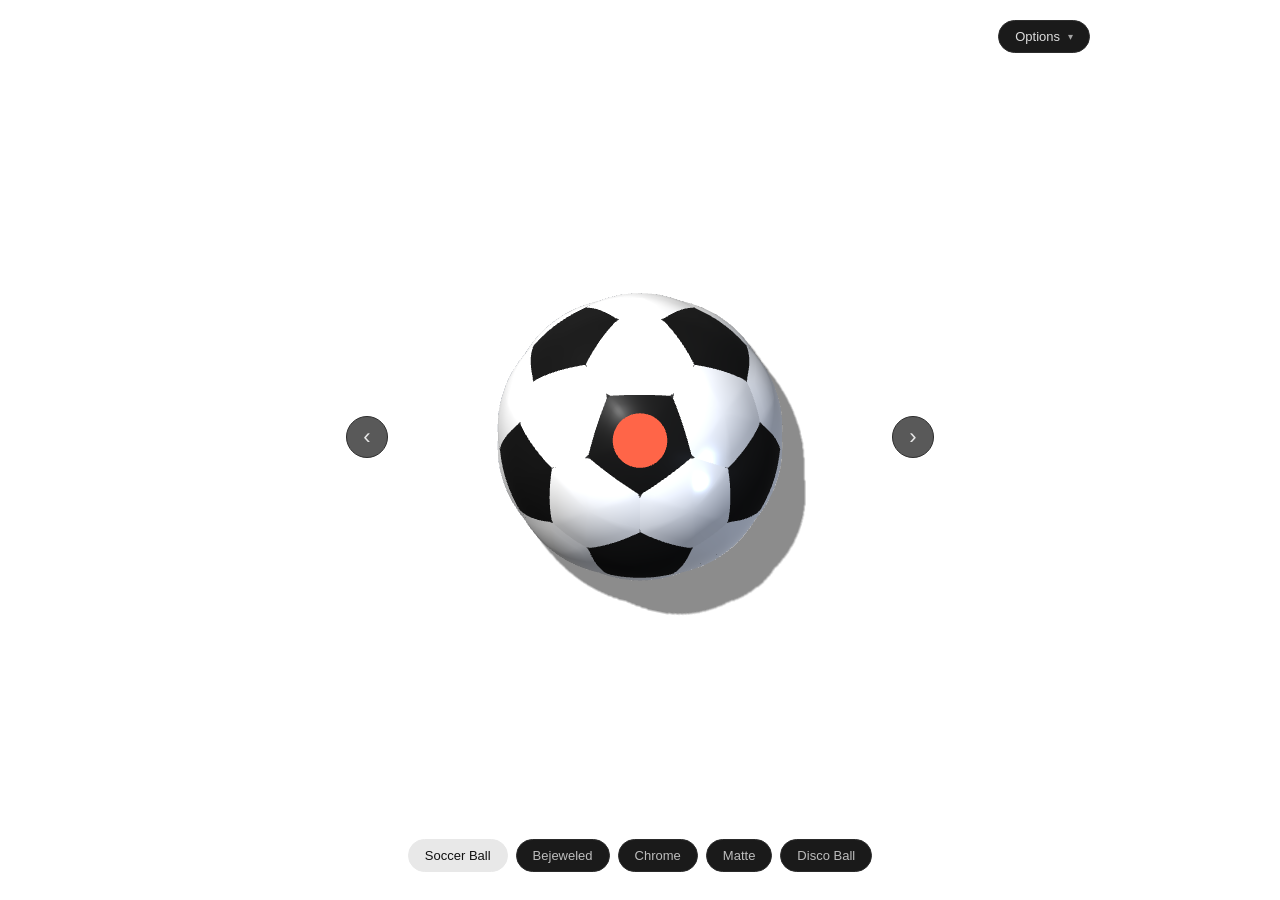
<file: assets/slide/dual_creator_cam/playground-tool.html>
<!DOCTYPE html>
<!-- Copy of DualRecorderMax/Docs/3d-button-showcase.html, embedded in the
     Dual Creator Cam deck's Tools slide (slideDccTools in deck.js iframes
     this file). Two deliberate departures from the original: Three.js is
     vendored locally, and the page paints no background of its own so the
     slide shows through. Everything else should stay in sync. -->
<html lang="en">
<head>
<meta charset="utf-8">
<title>Dual Creator Cam — Record Button Showcase</title>
<meta name="viewport" content="width=device-width, initial-scale=1">
<style>
  /* NOT on :root. `color-scheme: dark` makes the browser paint an opaque
     dark canvas behind a page with no background of its own, which would
     punch a solid rectangle through the slide. Scoped to the controls so
     the colour inputs and scrollbars still render dark. */
  .controls { color-scheme: dark; }
  * { box-sizing: border-box; margin: 0; padding: 0; }
  html, body { height: 100%; }
  /* Transparent rather than the standalone page's dark gradient: this runs
     in an iframe on a deck slide, and the slide paints the background. */
  html, body { background: transparent; }
  body {
    color: #e8e8e8;
    font-family: -apple-system, "SF Pro Text", "Helvetica Neue", sans-serif;
    display: flex; flex-direction: column; align-items: center;
    min-height: 100%;
    padding: 20px 20px 28px;
  }

  .topbar {
    width: 100%; max-width: 900px;
    display: flex; align-items: center; justify-content: flex-end; gap: 12px;
  }

  /* stage + arrows (arrows overlay the stage edges so they never overflow) */
  .viewer {
    flex: 1; width: 100%;
    display: flex; align-items: center; justify-content: center;
    min-height: 0;
  }
  .stage { position: relative; }
  .stage canvas { display: block; }
  .nav {
    position: absolute; top: 50%; transform: translateY(-50%); z-index: 5;
    background: rgba(26,26,26,0.72); border: 1px solid #2c2c2c; color: #e8e8e8;
    width: 42px; height: 42px; border-radius: 50%; cursor: pointer;
    font-size: 22px; line-height: 1;
    display: flex; align-items: center; justify-content: center;
    -webkit-backdrop-filter: blur(4px); backdrop-filter: blur(4px);
    transition: background 0.15s ease, transform 0.1s ease;
  }
  .nav.prev { left: 6px; }
  .nav.next { right: 6px; }
  .nav:hover { background: rgba(46,46,46,0.9); }
  .nav:active { transform: translateY(-50%) scale(0.9); }

  /* current concept text */
  .meta { text-align: center; max-width: 460px; min-height: 66px; margin-top: 4px; }
  .meta h2 { font-size: 20px; font-weight: 700; letter-spacing: -0.01em; }
  .meta p { font-size: 13px; color: #8a8a8a; line-height: 1.5; margin-top: 6px; }

  /* concept switcher chips */
  .tabs { display: flex; gap: 8px; flex-wrap: wrap; justify-content: center; margin-top: 18px; }
  .tabs button {
    background: #1a1a1a; border: 1px solid #2a2a2a; color: #bdbdbd;
    padding: 8px 16px; border-radius: 20px; font-size: 13px; cursor: pointer;
    transition: background 0.15s ease, color 0.15s ease, border-color 0.15s ease;
  }
  .tabs button:hover { background: #242424; }
  .tabs button.active { background: #e8e8e8; color: #111; border-color: #e8e8e8; }

  .hint { font-size: 11px; color: #5a5a5a; margin-top: 16px; text-align: center; line-height: 1.6; }
  .hint kbd {
    background: #1c1c1c; border: 1px solid #333; border-bottom-width: 2px;
    border-radius: 5px; padding: 1px 6px; font-family: inherit; font-size: 10px; color: #aaa;
  }

  /* Options menu (top-right) — mirrors the concepts page */
  .menubar { position: relative; }
  #menuToggle {
    background: #1a1a1a; border: 1px solid #2c2c2c; color: #ddd;
    padding: 8px 16px; border-radius: 20px; font-size: 13px; cursor: pointer;
    display: inline-flex; align-items: center; gap: 8px;
  }
  #menuToggle:hover { background: #242424; }
  #menuToggle .chev { transition: transform 0.18s ease; font-size: 10px; opacity: 0.7; }
  .menu-open #menuToggle { background: #e8e8e8; color: #111; border-color: #e8e8e8; }
  .menu-open #menuToggle .chev { transform: rotate(180deg); }
  .controls {
    display: none; position: absolute; top: calc(100% + 8px); right: 0; z-index: 30;
    flex-direction: column; align-items: flex-start; gap: 14px;
    background: #141414; border: 1px solid #2c2c2c; border-radius: 14px;
    padding: 16px; width: 240px;
    max-width: calc(100vw - 32px); max-height: calc(100vh - 72px); overflow-y: auto;
    box-shadow: 0 18px 48px rgba(0,0,0,0.55);
  }
  .menu-open .controls { display: flex; }
  .controls .row { display: flex; gap: 8px; flex-wrap: wrap; align-items: center; }
  .controls button {
    background: #1c1c1c; border: 1px solid #2c2c2c; color: #ddd;
    padding: 7px 16px; border-radius: 20px; font-size: 13px; cursor: pointer;
  }
  .controls button.active { background: #e8e8e8; color: #111; border-color: #e8e8e8; }
  .controls label { font-size: 13px; color: #aaa; display: flex; align-items: center; gap: 6px; cursor: pointer; }
  .controls input[type="color"] {
    width: 28px; height: 28px; padding: 0; border: 1px solid #333;
    border-radius: 6px; background: none; cursor: pointer;
  }
  .controls .sep { width: 100%; height: 1px; background: #2c2c2c; }
</style>
</head>
<body>
<div class="topbar">
  <div class="menubar">
    <button id="menuToggle" aria-expanded="false">Options <span class="chev">▾</span></button>
    <div class="controls">
      <div class="row">
        <button id="btnFront" class="active">Front</button>
        <button id="btnProfile">Profile (¾)</button>
      </div>
      <span class="sep"></span>
      <label>Primary <input type="color" id="colPrimary" value="#f1f1f1"></label>
      <label>Secondary <input type="color" id="colSecondary" value="#2f2f2f"></label>
      <label>Record icon <input type="color" id="colDot" value="#ff4b33"></label>
      <button id="btnResetColors">Reset colors</button>
    </div>
  </div>
</div>

<div class="viewer">
  <div class="stage" id="stage">
    <button class="nav prev" id="prev" aria-label="Previous button">‹</button>
    <button class="nav next" id="next" aria-label="Next button">›</button>
  </div>
</div>

<div class="tabs" id="tabs"></div>

<!-- Vendored rather than pulled from a CDN: the deck has to run offline
     in a room with no wifi. -->
<script src="../../vendor/three.r128.min.js"></script>
<script src="button-concepts-lib.js"></script>
<script>
(function () {
  var lib = window.RecordButtonConcepts(THREE);
  var CONCEPTS = lib.CONCEPTS;
  var VIEW = lib.VIEW;
  var mats = lib.mats;

  var camT = 0, camTarget = 0; // 0 = front, 1 = three-quarter profile
  var tiltX = 0, tiltY = 0;
  var current = 0;

  // ---- single big stage ----
  var stageEl = document.getElementById('stage');
  var renderer = new THREE.WebGLRenderer({ antialias: true, alpha: true });
  renderer.setPixelRatio(Math.min(window.devicePixelRatio, 2));
  renderer.shadowMap.enabled = true;
  renderer.shadowMap.type = THREE.PCFSoftShadowMap;
  renderer.domElement.style.cursor = 'pointer';
  stageEl.appendChild(renderer.domElement);

  var scene = new THREE.Scene();
  var cam = new THREE.OrthographicCamera(-VIEW, VIEW, VIEW, -VIEW, 1, 2000);

  // (No screen-glass slab here — the button floats on the page background so
  // the stage has no visible square panel behind it.)

  var catcher = new THREE.Mesh(
    new THREE.PlaneGeometry(219, 219),
    new THREE.ShadowMaterial({ opacity: 0.45 })
  );
  catcher.position.z = 0.05;
  catcher.receiveShadow = true;
  scene.add(catcher);

  scene.add(new THREE.AmbientLight(0xffffff, 0.4));
  var key = new THREE.DirectionalLight(0xffffff, 0.95);
  key.position.set(-70, 90, 160);
  key.castShadow = true;
  key.shadow.mapSize.set(1024, 1024);
  key.shadow.camera.left = -140; key.shadow.camera.right = 140;
  key.shadow.camera.top = 140; key.shadow.camera.bottom = -140;
  key.shadow.camera.near = 1; key.shadow.camera.far = 800;
  scene.add(key);
  var rim = new THREE.DirectionalLight(0x99bbff, 0.25);
  rim.position.set(90, -50, 60);
  scene.add(rim);

  // sizing: fill the space between the arrows and the text, capped so a
  // single button never gets uncomfortably large on a big monitor
  function sizeStage() {
    var avail = Math.min(window.innerWidth - 24, window.innerHeight - 300);
    var px = Math.round(Math.max(240, Math.min(600, avail)));
    renderer.setSize(px, px);
    stageEl.style.width = px + 'px';
    stageEl.style.height = px + 'px';
  }
  sizeStage();
  window.addEventListener('resize', sizeStage);

  // ---- active concept management ----
  var active = null; // { group, st, indicator, update }

  function applyPickerColors() {
    var p = document.getElementById('colPrimary').value;
    var s = document.getElementById('colSecondary').value;
    var d = document.getElementById('colDot').value;
    mats.primary.forEach(function (m) { m.color.set(p); });
    mats.primaryShade.forEach(function (m) { m.color.set(p).multiplyScalar(m.userData.shade); });
    mats.secondary.forEach(function (m) { m.color.set(s); });
    mats.dot.forEach(function (m) { m.color.set(d); });
  }

  function selectConcept(i, keepColors) {
    current = (i + CONCEPTS.length) % CONCEPTS.length;
    if (active) scene.remove(active.group);
    lib.resetMats(); // pickers only touch the button now on screen
    var c = CONCEPTS[current];
    var group = c.build();
    scene.add(group);
    active = {
      group: group,
      st: { press: 0, pressT: 0, morph: 0, rec: false },
      indicator: group.userData.indicator,
      update: group.userData.update
    };
    if (keepColors) applyPickerColors(); // preserve a custom recolor across switches

    tabEls.forEach(function (t, idx) { t.classList.toggle('active', idx === current); });
  }

  // ---- concept switcher chips ----
  var tabsWrap = document.getElementById('tabs');
  var tabEls = CONCEPTS.map(function (c, idx) {
    var b = document.createElement('button');
    b.textContent = c.name;
    b.onclick = function () { selectConcept(idx, colorsTouched); };
    tabsWrap.appendChild(b);
    return b;
  });

  document.getElementById('prev').onclick = function () { selectConcept(current - 1, colorsTouched); };
  document.getElementById('next').onclick = function () { selectConcept(current + 1, colorsTouched); };
  // Note: no ←/→ keyboard navigation on purpose — when this is embedded, the
  // host experience owns the arrow keys. Switch via the ‹ › buttons or chips.
  document.addEventListener('keydown', function (e) {
    if (e.key === 'Escape') setMenu(false);
  });

  // ---- tilt + press interaction ----
  document.addEventListener('pointermove', function (e) {
    tiltX = (e.clientX / window.innerWidth) * 2 - 1;
    tiltY = (e.clientY / window.innerHeight) * 2 - 1;
    lib.setTilt(tiltX, tiltY); // keep the concept glint updaters in sync
  });
  renderer.domElement.addEventListener('pointerdown', function () { if (active) active.st.pressT = 1; });
  renderer.domElement.addEventListener('pointerup', function () { if (active) { active.st.pressT = 0; active.st.rec = !active.st.rec; } });
  renderer.domElement.addEventListener('pointerleave', function () { if (active) active.st.pressT = 0; });

  // ---- options menu ----
  var menuToggle = document.getElementById('menuToggle');
  var menubar = menuToggle.parentNode;
  function setMenu(open) {
    document.body.classList.toggle('menu-open', open);
    menuToggle.setAttribute('aria-expanded', open ? 'true' : 'false');
  }
  menuToggle.addEventListener('click', function (e) {
    e.stopPropagation();
    setMenu(!document.body.classList.contains('menu-open'));
  });
  document.addEventListener('click', function (e) {
    if (!menubar.contains(e.target)) setMenu(false);
  });

  // Front / Profile toggle (each can be toggled off -> default front)
  var btnFront = document.getElementById('btnFront');
  var btnProfile = document.getElementById('btnProfile');
  function setView(view) {
    camTarget = view === 'profile' ? 1 : 0;
    btnFront.classList.toggle('active', view === 'front');
    btnProfile.classList.toggle('active', view === 'profile');
  }
  btnFront.onclick = function () { setView(btnFront.classList.contains('active') ? null : 'front'); };
  btnProfile.onclick = function () { setView(btnProfile.classList.contains('active') ? null : 'profile'); };

  // colors
  var colorsTouched = false;
  function bindColor(id, listName, shade) {
    document.getElementById(id).addEventListener('input', function (e) {
      colorsTouched = true;
      mats[listName].forEach(function (m) {
        if (shade) m.color.set(e.target.value).multiplyScalar(m.userData.shade);
        else m.color.set(e.target.value);
      });
    });
  }
  document.getElementById('colPrimary').addEventListener('input', function (e) {
    colorsTouched = true;
    mats.primary.forEach(function (m) { m.color.set(e.target.value); });
    mats.primaryShade.forEach(function (m) { m.color.set(e.target.value).multiplyScalar(m.userData.shade); });
  });
  bindColor('colSecondary', 'secondary', false);
  bindColor('colDot', 'dot', false);
  document.getElementById('btnResetColors').onclick = function () {
    colorsTouched = false;
    ['primary', 'secondary', 'dot', 'primaryShade'].forEach(function (k) {
      mats[k].forEach(function (m) { m.color.setHex(m.userData.orig); });
    });
  };

  // ---- render loop ----
  var FRONT = new THREE.Vector3(0, 10, 400);
  var SIDE = new THREE.Vector3(345, 60, 195); // three-quarter cross-section
  function ease(t) { return t < 0.5 ? 2 * t * t : 1 - Math.pow(-2 * t + 2, 2) / 2; }

  function frame() {
    var time = performance.now() / 1000;
    camT += (camTarget - camT) * 0.08;
    var t = ease(Math.max(0, Math.min(1, camT)));
    cam.position.copy(FRONT.clone().lerp(SIDE, t));
    cam.lookAt(0, 0, 10);

    if (active) {
      var damp = 1 - t * 0.8;
      active.group.rotation.y = tiltX * 0.14 * damp;
      active.group.rotation.x = tiltY * 0.14 * damp;
      key.position.set(-70 - tiltX * 60, 90 + tiltY * -40, 160);

      var st = active.st;
      st.press += (st.pressT - st.press) * 0.3;
      st.morph += ((st.rec ? 1 : 0) - st.morph) * 0.16;
      active.group.scale.set(1, 1, 1 - 0.32 * st.press);
      if (active.indicator) {
        var cs = Math.max(0.001, 1 - st.morph);
        var qs = Math.max(0.001, st.morph);
        active.indicator.userData.circle.scale.set(cs, cs, 1);
        active.indicator.userData.square.scale.set(qs, qs, 1);
      }
      if (active.update) active.update(time);
    }
    renderer.render(scene, cam);
    requestAnimationFrame(frame);
  }

  selectConcept(0, false);
  frame();
})();
</script>
</body>
</html>
</file>
